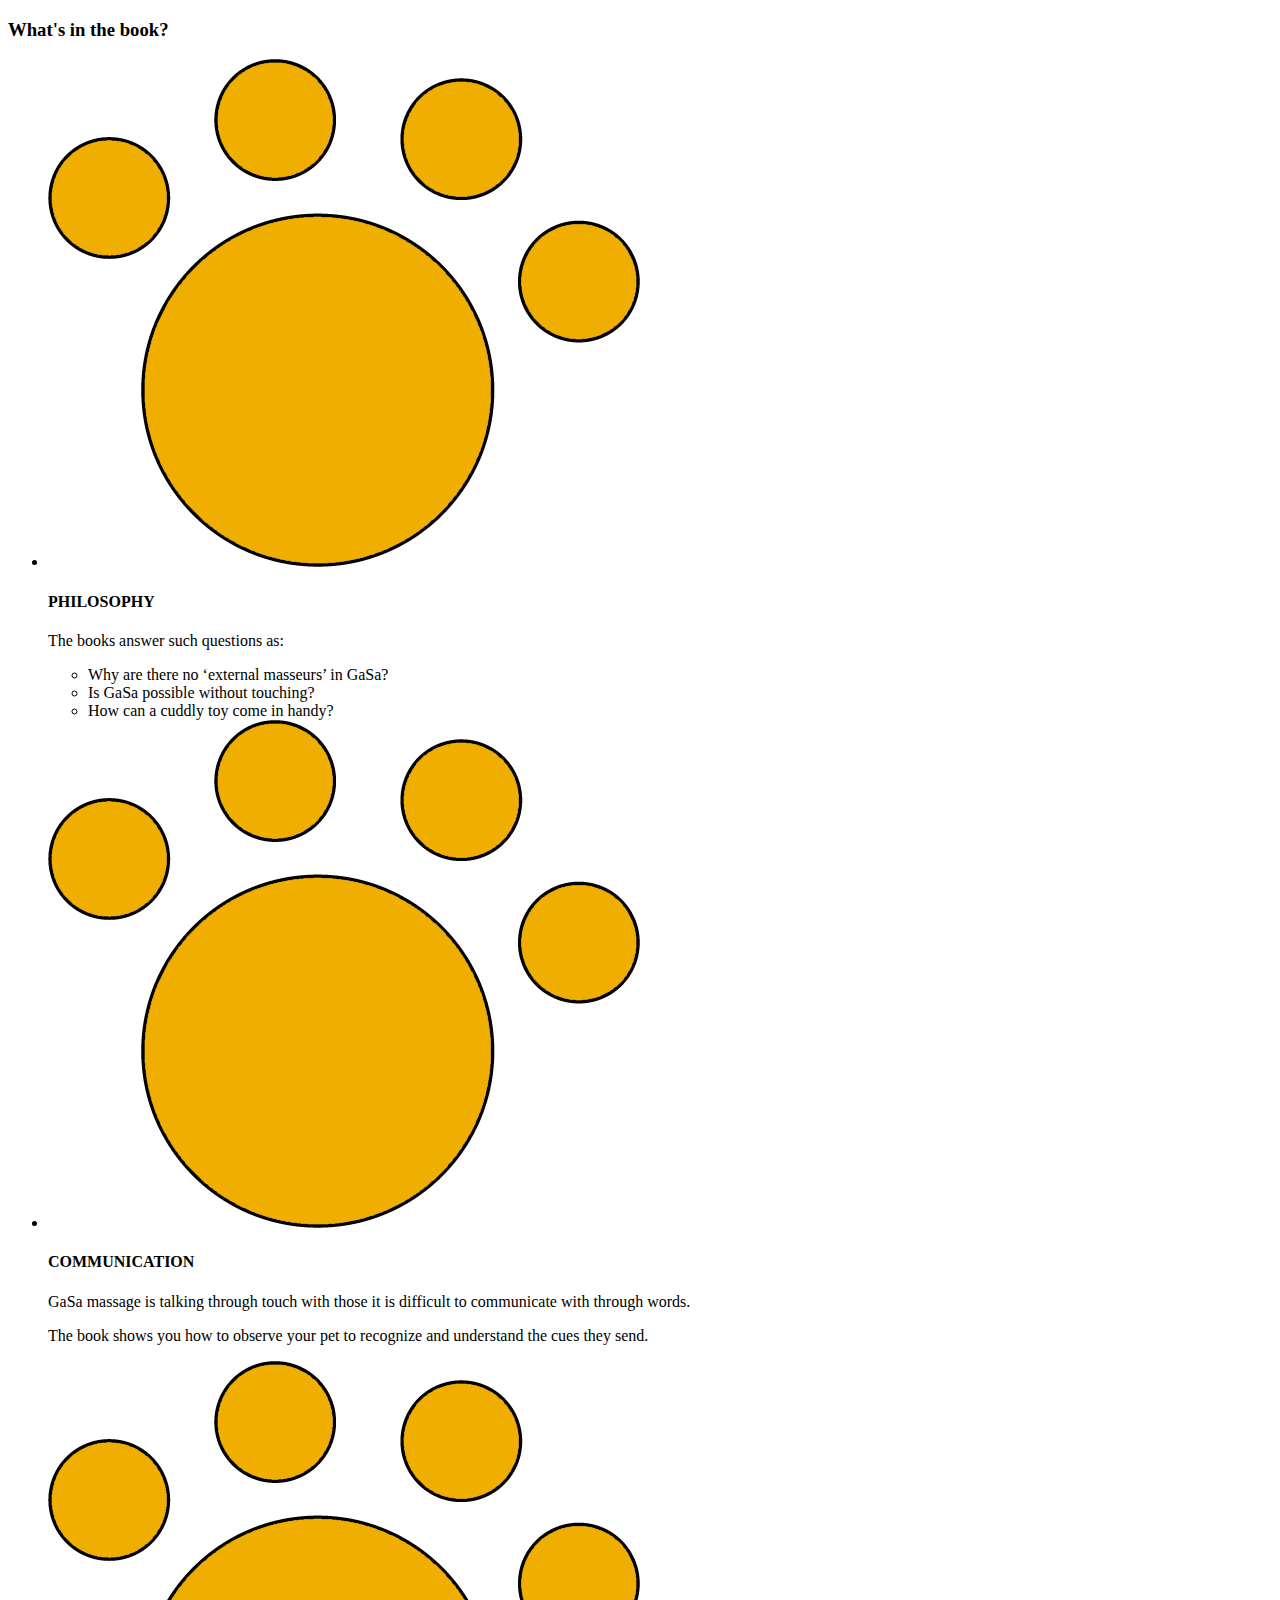
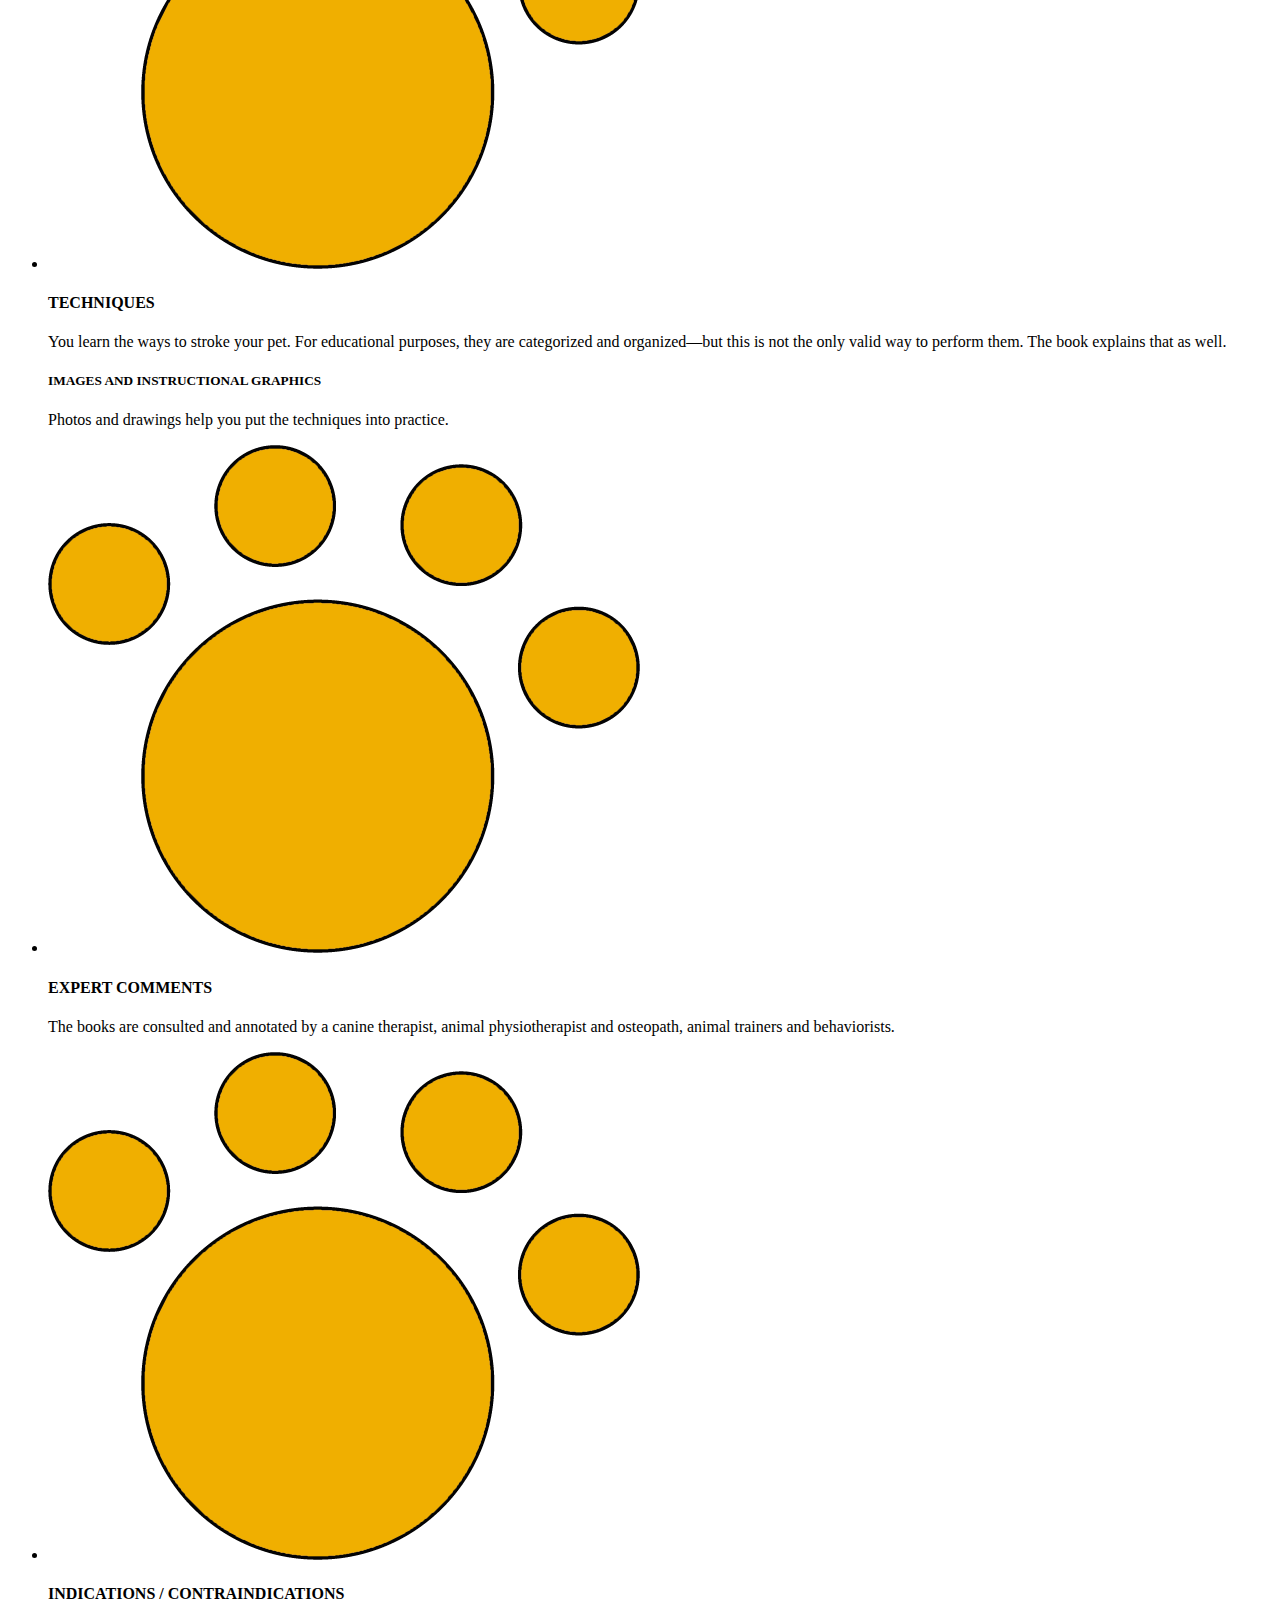
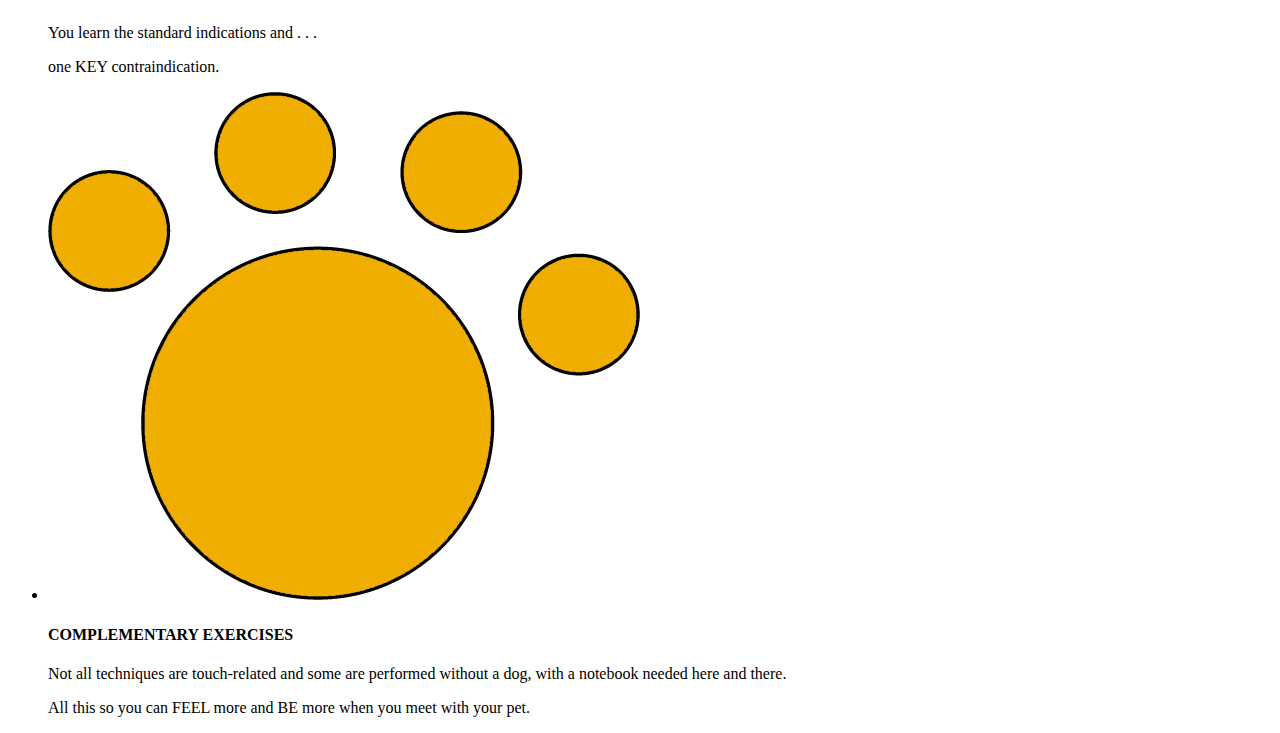
<file: html/bookInsideSection.html>
<!DOCTYPE html>
<html lang="en">
  <head>
    <meta charset="UTF-8" />
    <meta name="viewport" content="width=device-width, initial-scale=1.0" />
    <title>Book Inside Section Component</title>
  </head>
  <body>
    <div
      class="gasabook-main-container__book-inside-section book-inside-section"
      id="book-inside-component"
    >
      <h3 class="book-inside-section__title">What's in the book?</h3>
      <ul class="book-inside-section__inside-list inside-list">
        <li class="inside-list__single-element single-element">
          <div class="single-element__paw-image">
            <img src="../images/yellow-paw.png" alt="yellow paw print" />
          </div>
          <h4 class="single-element__inside-title">PHILOSOPHY</h4>
          <p class="single-element__inside-description">
            The books answer such questions as:
          </p>
          <ul class="single-element__inside-description">
            <li>Why are there no ‘external masseurs’ in GaSa?</li>
            <li>Is GaSa possible without touching?</li>
            <li>How can a cuddly toy come in handy?</li>
          </ul>
        </li>
        <li class="inside-list__single-element single-element">
          <div class="single-element__paw-image">
            <img src="../images/yellow-paw.png" alt="yellow paw print" />
          </div>
          <h4 class="single-element__inside-title">COMMUNICATION</h4>
          <p class="single-element__inside-description">
            GaSa massage is talking through touch with those it is difficult to
            communicate with through words.
          </p>
          <p class="single-element__inside-description">
            The book shows you how to observe your pet to recognize and
            understand the cues they send.
          </p>
        </li>
        <li class="inside-list__single-element single-element">
          <div class="single-element__paw-image">
            <img src="../images/yellow-paw.png" alt="yellow paw print" />
          </div>
          <h4 class="single-element__inside-title">TECHNIQUES</h4>
          <p class="single-element__inside-description">
            You learn the ways to stroke your pet. For educational purposes,
            they are categorized and organized—but this is not the only valid
            way to perform them. The book explains that as well.
          </p>
          <h5>IMAGES AND INSTRUCTIONAL GRAPHICS</h5>
          <p class="single-element__inside-description">
            Photos and drawings help you put the techniques into practice.
          </p>
        </li>
        <li class="inside-list__single-element single-element">
          <div class="single-element__paw-image">
            <img src="../images/yellow-paw.png" alt="yellow paw print" />
          </div>
          <h4 class="single-element__inside-title">EXPERT COMMENTS</h4>
          <p class="single-element__inside-description">
            The books are consulted and annotated by a canine therapist, animal
            physiotherapist and osteopath, animal trainers and behaviorists.
          </p>
        </li>
        <li class="inside-list__single-element single-element">
          <div class="single-element__paw-image">
            <img src="../images/yellow-paw.png" alt="yellow paw print" />
          </div>
          <h4 class="single-element__inside-title">
            INDICATIONS / CONTRAINDICATIONS
          </h4>
          <p class="single-element__inside-description">
            You learn the standard indications and . . .
          </p>
          <p class="single-element__inside-description">
            one KEY contraindication.
          </p>
        </li>
        <li class="inside-list__single-element single-element">
          <div class="single-element__paw-image">
            <img src="../images/yellow-paw.png" alt="yellow paw print" />
          </div>
          <h4 class="single-element__inside-title">COMPLEMENTARY EXERCISES</h4>
          <p class="single-element__inside-description">
            Not all techniques are touch-related and some are performed without
            a dog, with a notebook needed here and there.
          </p>
          <p class="single-element__inside-description">
            All this so you can FEEL more and BE more when you meet with your
            pet.
          </p>
        </li>
      </ul>
    </div>
  </body>
</html>
</file>
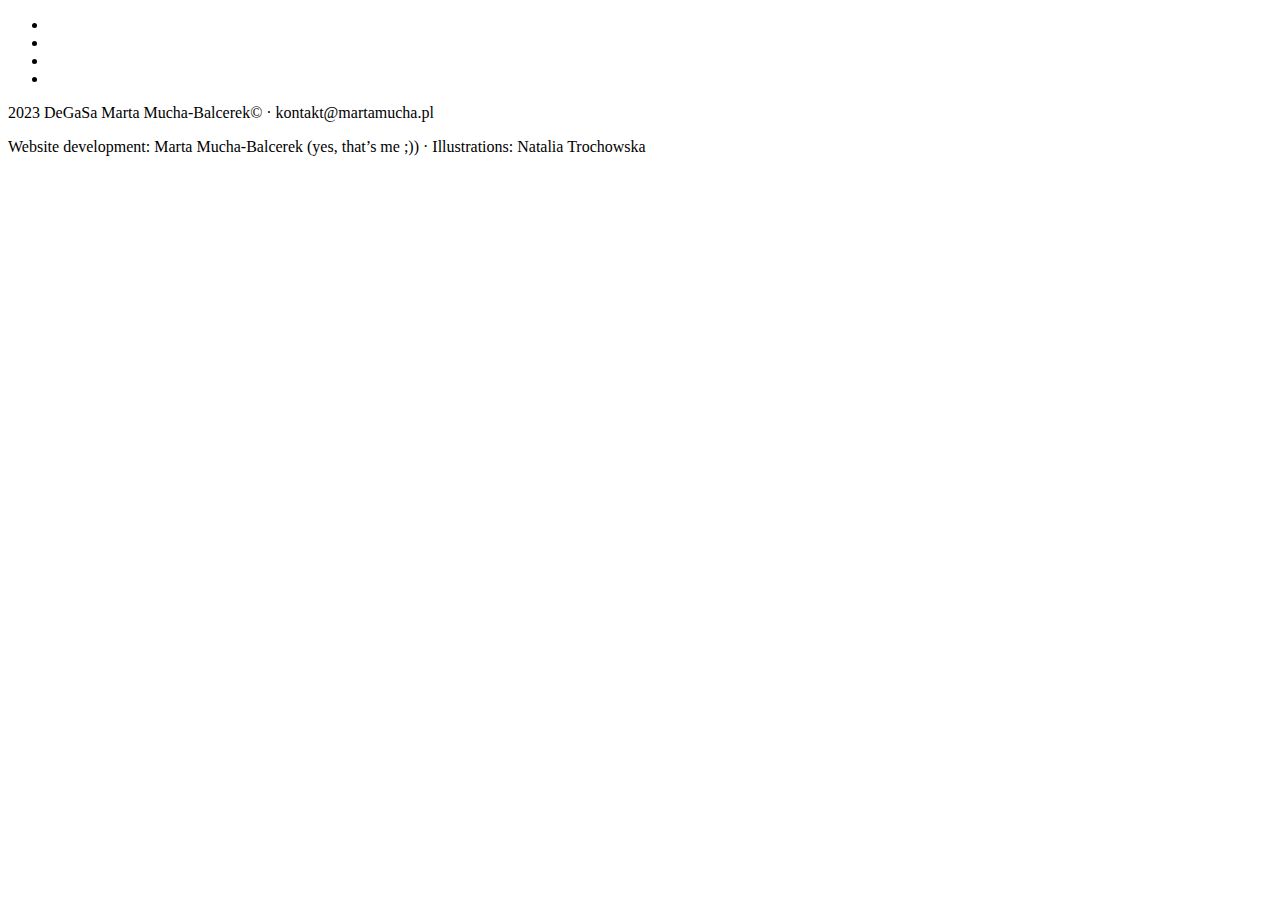
<file: html/footer.html>
<!DOCTYPE html>
<html lang="en">
  <head>
    <meta charset="UTF-8" />
    <meta name="viewport" content="width=device-width, initial-scale=1.0" />
    <title>Footer Component</title>
  </head>
  <body>
    <div class="gasabook-footer" id="footer-component">
      <ul class="gasabook-footer__social-media-links">
        <li>
          <a href="" target="_blank"> <i class="fa fa-amazon fa-2x"></i></a>
        </li>
        <li>
          <a href="https://www.instagram.com/gasa_martamb/" target="_blank">
            <i class="fa fa-instagram fa-2x"></i
          ></a>
        </li>
        <li>
          <a href="https://www.facebook.com/gasa.martamucha" target="_blank"
            ><i class="fa fa-facebook-square fa-2x"></i
          ></a>
        </li>
        <li>
          <a
            href="https://www.linkedin.com/company/gasa-marta-mucha-balcerek"
            target="_blank"
            ><i class="fa fa-linkedin-square fa-2x" aria-hidden="true"></i
          ></a>
        </li>
      </ul>
      <section class="gasabook-footer__copyrights">
        <p>2023 DeGaSa Marta Mucha-Balcerek© · kontakt@martamucha.pl</p>
        <p>
          Website development: Marta Mucha-Balcerek (yes, that’s me ;)) ·
          Illustrations: Natalia Trochowska
        </p>
      </section>
    </div>
  </body>
</html>
</file>
